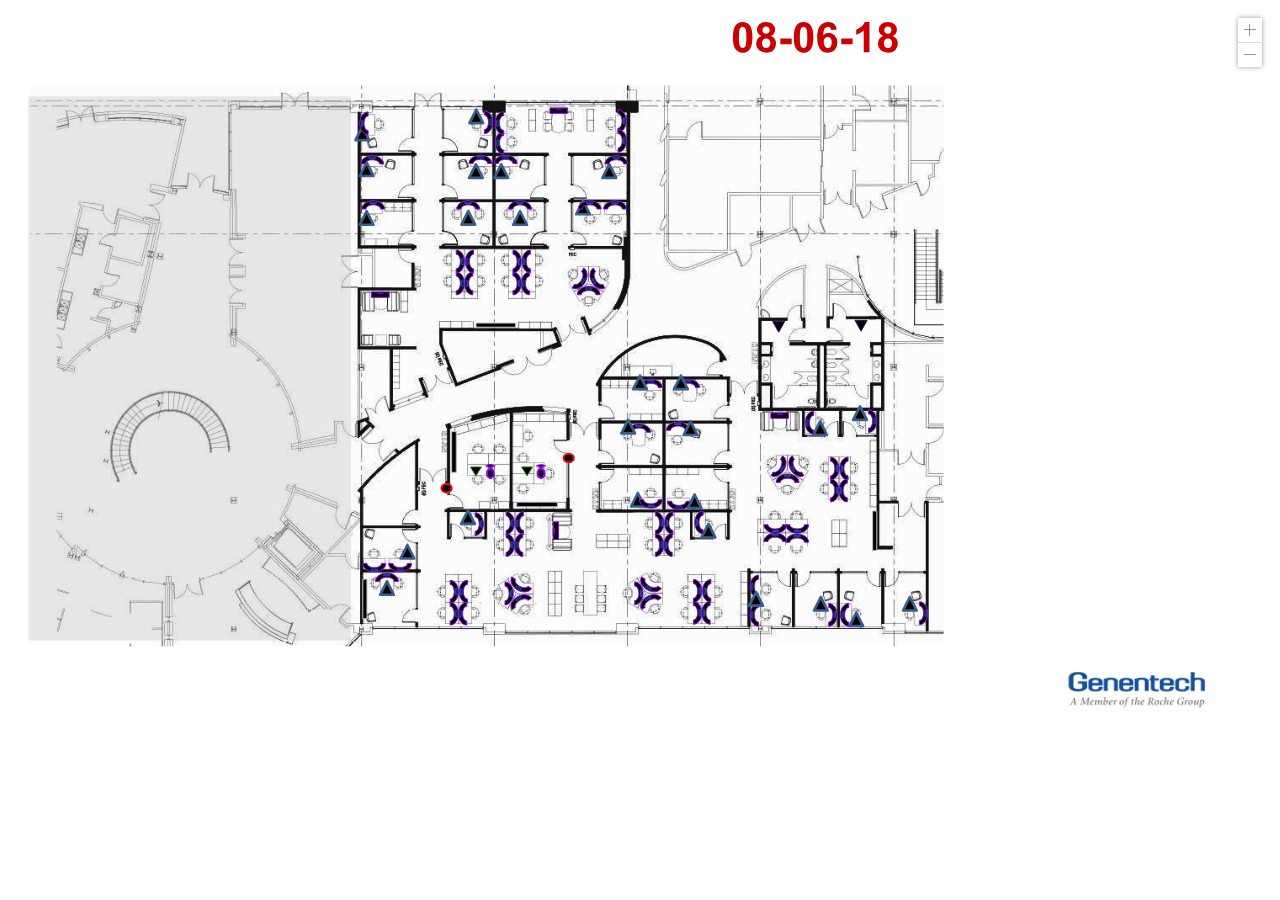
<file: mapsvg/maps/user-uploads/B56-1.html>
<!DOCTYPE html>
<html lang="en">
<head>
    <meta charset="UTF-8">
    <title></title>
    <link href="/mapsvg/css/mapsvg.css" rel="stylesheet">
<script src="/mapsvg/js/jquery.js"></script>
<script src="/mapsvg/js/jquery.mousewheel.min.js"></script>
<script src="/mapsvg/js/mapsvg.min.js"></script>
</head>
<body>

    
<div id="mapsvg"></div>

<script type="text/javascript">
jQuery(document).ready(function(){
jQuery("#mapsvg").mapSvg({width: 960,height: 540,regions: {'path1004': {id: "path1004",'id_no_spaces': "path1004",tooltip: "ZZWBH4ZJC00055V",popover: "ZZWBH4ZJC00055V",data: {}},'path1030': {id: "path1030",'id_no_spaces': "path1030",popover: "ZZWBH4ZJC00052H",data: {}},'path360': {id: "path360",'id_no_spaces': "path360",tooltip: "1223",popover: "0QYSHTOK400816Y",data: {}},'path368': {id: "path368",'id_no_spaces': "path368",tooltip: "1217",popover: "0QYSHTOK400812V",data: {}},'path376': {id: "path376",'id_no_spaces': "path376",tooltip: "1218",popover: "0QYSHTOK400823J",data: {}},'path384': {id: "path384",'id_no_spaces': "path384",tooltip: "1219",popover: "0QYSHTOK400814B",data: {}},'path392': {id: "path392",'id_no_spaces': "path392",tooltip: "1220-02",popover: "0QYSHTOK400824P",data: {}},'path400': {id: "path400",'id_no_spaces': "path400",tooltip: "1220-01",popover: "0QYSHTOK400367M",data: {}},'path412': {id: "path412",'id_no_spaces': "path412",tooltip: "1221-01",popover: "0QYSHTOK300525Y",data: {}},'path420': {id: "path420",'id_no_spaces': "path420",tooltip: "1221-02",popover: "0QYSHTOK300528A",data: {}},'path428': {id: "path428",'id_no_spaces': "path428",tooltip: "1221-04",popover: "0QYSHTOK300416T",data: {}},'path436': {id: "path436",'id_no_spaces': "path436",tooltip: "1221-03",popover: "0QYSHTOK300418D",data: {}},'path444': {id: "path444",'id_no_spaces': "path444",tooltip: "1221-10",popover: "0QYSHTOK300227J",data: {}},'path452': {id: "path452",'id_no_spaces': "path452",tooltip: "1221-08",popover: "0QYSHTOK300413L",data: {}},'path460': {id: "path460",'id_no_spaces': "path460",tooltip: "1221-09",popover: "0QYSHTOK300226B",data: {}},'path468': {id: "path468",'id_no_spaces': "path468",tooltip: "1221-11",popover: "0QYSHTOK300427R",data: {}},'path476': {id: "path476",'id_no_spaces': "path476",tooltip: "1221-05",popover: "0QYSHTOK300423V",data: {}},'path484': {id: "path484",'id_no_spaces': "path484",tooltip: "1221-07",popover: "0QYSHTOK300417H",data: {}},'path492': {id: "path492",'id_no_spaces': "path492",tooltip: "1221-06",popover: "0QYSHTOK300419B",data: {}},'path500': {id: "path500",'id_no_spaces': "path500",tooltip: "1222",popover: "0QYSHTOK400356L",data: {}},'path516': {id: "path516",'id_no_spaces': "path516",tooltip: "1214-02",popover: "0QYSHTOK300421E",data: {}},'path524': {id: "path524",'id_no_spaces': "path524",tooltip: "1214-01",popover: "0QYSHTOK300435Y",data: {}},'path532': {id: "path532",'id_no_spaces': "path532",tooltip: "1214-03",popover: "0QYSHTOK300420W",data: {}},'path540': {id: "path540",'id_no_spaces': "path540",tooltip: "1214-04",popover: "0QYSHTOK300431N",data: {}},'path548': {id: "path548",'id_no_spaces': "path548",tooltip: "1213",popover: "0QYSHTOK400366Y",data: {}},'path564': {id: "path564",'id_no_spaces': "path564",tooltip: "1207",popover: "0QYSHTOK400380A",data: {}},'path572': {id: "path572",'id_no_spaces': "path572",tooltip: "1212",popover: "0QYSHTOK300410V",data: {}},'path580': {id: "path580",'id_no_spaces': "path580",tooltip: "1208",popover: "0QYSHTOK400376N",data: {}},'path596': {id: "path596",'id_no_spaces': "path596",tooltip: "1211",popover: "0QYSHTOK400308M",data: {}},'path604': {id: "path604",'id_no_spaces': "path604",tooltip: "1209",popover: "0QYSHTOK300124A",data: {}},'path620': {id: "path620",'id_no_spaces': "path620",tooltip: "1214-10",popover: "0QYSHTOK300425A",data: {}},'path628': {id: "path628",'id_no_spaces': "path628",tooltip: "1214-08",popover: "0QYSHTOK400375V",data: {}},'path636': {id: "path636",'id_no_spaces': "path636",tooltip: "1214-09",popover: "0QYSHTOK300436V",data: {}},'path644': {id: "path644",'id_no_spaces': "path644",tooltip: "1214-11",popover: "0QYSHTOK300428P",data: {}},'path652': {id: "path652",'id_no_spaces': "path652",tooltip: "1214-06",popover: "0QYSHTOK300429T",data: {}},'path660': {id: "path660",'id_no_spaces': "path660",tooltip: "1214-07",popover: "0QYSHTOK300534N",data: {}},'path668': {id: "path668",'id_no_spaces': "path668",tooltip: "1214-05",popover: "0QYSHTOK300439L",data: {}},'path676': {id: "path676",'id_no_spaces': "path676",tooltip: "1204-09",popover: "0QYSHTOK300432Z",data: {}},'path684': {id: "path684",'id_no_spaces': "path684",tooltip: "1204-11",popover: "0QYSHTOK300426L",data: {}},'path692': {id: "path692",'id_no_spaces': "path692",tooltip: "1204-10",popover: "0QYSHTOK300422Y",data: {}},'path700': {id: "path700",'id_no_spaces': "path700",tooltip: "1204-02",popover: "0QYSHTOK300424F",data: {}},'path708': {id: "path708",'id_no_spaces': "path708",tooltip: "1204-01",popover: "0QYSHTOK300430M",data: {}},'path716': {id: "path716",'id_no_spaces': "path716",tooltip: "1204-03",popover: "0QYSHTOK300411F",data: {}},'path724': {id: "path724",'id_no_spaces': "path724",tooltip: "1204-04",popover: "0QYSHTOK300453J",data: {}},'path732': {id: "path732",'id_no_spaces': "path732",tooltip: "1204-07",popover: "0QYSHTOK300231F",data: {}},'path740': {id: "path740",'id_no_spaces': "path740",tooltip: "1204-05",popover: "0QYSHTOK300219Z",data: {}},'path748': {id: "path748",'id_no_spaces': "path748",tooltip: "1204-06",popover: "0QYSHTOK300434E",data: {}},'path756': {id: "path756",'id_no_spaces': "path756",tooltip: "1204-08",popover: "0QYSHTOK300415P",data: {}},'path780': {id: "path780",'id_no_spaces': "path780",tooltip: "1202-01",popover: "0QYSHTOK400368D",data: {}},'path788': {id: "path788",'id_no_spaces': "path788",tooltip: "1202-02",popover: "0QYSHTOK400811P",data: {}},'path876': {id: "path876",'id_no_spaces': "path876",tooltip: "0QYSHTOK400818D",popover: "0QYSHTOK400818D",data: {}},'path892': {id: "path892",'id_no_spaces': "path892",tooltip: "0QYSHTOK400813N",popover: "0QYSHTOK400813N",data: {}},'path900': {id: "path900",'id_no_spaces': "path900",tooltip: "0QYSHTOK400378R",popover: "0QYSHTOK400378R",data: {}},'path908': {id: "path908",'id_no_spaces': "path908",tooltip: "1281-11",popover: "0QYSHTOK400437A",data: {}},'path916': {id: "path916",'id_no_spaces': "path916",tooltip: "1281-10",popover: "0QYSHTOK400425W",data: {}},'path924': {id: "path924",'id_no_spaces': "path924",tooltip: "1281-09",popover: "0QYSHTOK300230V",data: {}},'path980': {id: "path980",'id_no_spaces': "path980",tooltip: "1281-07",popover: "0QYSHTOK300233L",data: {}},'path988': {id: "path988",'id_no_spaces': "path988",tooltip: "1281-08",popover: "0QYSHTOK300239B",data: {}},'path1038': {id: "path1038",'id_no_spaces': "path1038",tooltip: "ZZWBH4ZJC00104T",popover: "ZZWBH4ZJC00104T",data: {}},'path1046': {id: "path1046",'id_no_spaces': "path1046",tooltip: "ZZWBH4ZJC00081P",popover: "ZZWBH4ZJC00081P",data: {}},'path884': {id: "path884",'id_no_spaces': "path884",tooltip: "0QYSHTOK300433W",popover: "0QYSHTOK300433W",data: {}},'path796': {id: "path796",'id_no_spaces': "path796",tooltip: "1294",popover: "0QYSHTOK400832X",data: {}},'path804': {id: "path804",'id_no_spaces': "path804",tooltip: "1293",popover: "0QYSHTOK400827B",data: {}},'path812': {id: "path812",'id_no_spaces': "path812",tooltip: "1289",popover: "0QYSHTOK300221R",data: {}},'path820': {id: "path820",'id_no_spaces': "path820",tooltip: "1288",popover: "0QYSHTOK400822Z",data: {}},'path828': {id: "path828",'id_no_spaces': "path828",tooltip: "1283-01",popover: "0QYSHTOK400372Z",data: {}},'path836': {id: "path836",'id_no_spaces': "path836",tooltip: "1283-02",popover: "0QYSHTOK400372Z",data: {}},'path844': {id: "path844",'id_no_spaces': "path844",tooltip: "1284",popover: "0QYSHTOK300460R",data: {}},'path852': {id: "path852",'id_no_spaces': "path852",tooltip: "1290",popover: "0QYSHTOK400807E",data: {}},'path860': {id: "path860",'id_no_spaces': "path860",tooltip: "1287",popover: "0QYSHTOK400831W",data: {}},'path868': {id: "path868",'id_no_spaces': "path868",tooltip: "1291",popover: "0QYSHTOK400815R",data: {}},'path932': {id: "path932",'id_no_spaces': "path932",tooltip: "1281-02",popover: "0QYSHTOK300228X",data: {}},'path940': {id: "path940",'id_no_spaces': "path940",tooltip: "1281-01",popover: "0QYSHTOK300224H",data: {}},'path948': {id: "path948",'id_no_spaces': "path948",tooltip: "1281-03",popover: "0QYSHTOK300225D",data: {}},'path956': {id: "path956",'id_no_spaces': "path956",tooltip: "1281-04",popover: "0QYSHTOK300235P",data: {}},'path964': {id: "path964",'id_no_spaces': "path964",tooltip: "1281-06",popover: "0QYSHTOK300229K",data: {}},'path972': {id: "path972",'id_no_spaces': "path972",tooltip: "1281-05",popover: "0QYSHTOK300234R",data: {}},'path996': {id: "path996",'id_no_spaces': "path996",tooltip: "1292",popover: "0QYSHTOK400384F",data: {}},'path764': {id: "path764",'id_no_spaces': "path764",tooltip: "1204A",popover: "0QYSHTOK400821F",data: {}},'path772': {id: "path772",'id_no_spaces': "path772",tooltip: "1203",popover: "0QYSHTOK300216K",data: {}}},viewBox: [0,0,960,540],afterLoad: function(){
                var data = this.getOptions(false,true);
                data.afterLoad = after;
                _this.loadDashboard(data,this.getData().$map.attr('id'));
            },zoom: {on: true,limit: [0,10],delta: 2,buttons: {on: true,location: "right"},mousewheel: true},scroll: {on: true,limit: false,background: false,spacebar: false},gauge: {on: false,labels: {low: "low",high: "high"},colors: {lowRGB: {r: 85,g: 0,b: 0,a: 1},highRGB: {r: 238,g: 0,b: 0,a: 1},low: "#550000",high: "#ee0000",diffRGB: {r: 153,g: 0,b: 0,a: 0}},min: 0,max: false},source: "/mapsvg/maps/user-uploads/B56-1 Technology Coordination Package.svg",title: "B56-1 Technology Coordination Package",responsive: true});
});
</script>
    
<ul id="mapsvg-menu-regions"></ul>
    
</body>
</html>
</file>
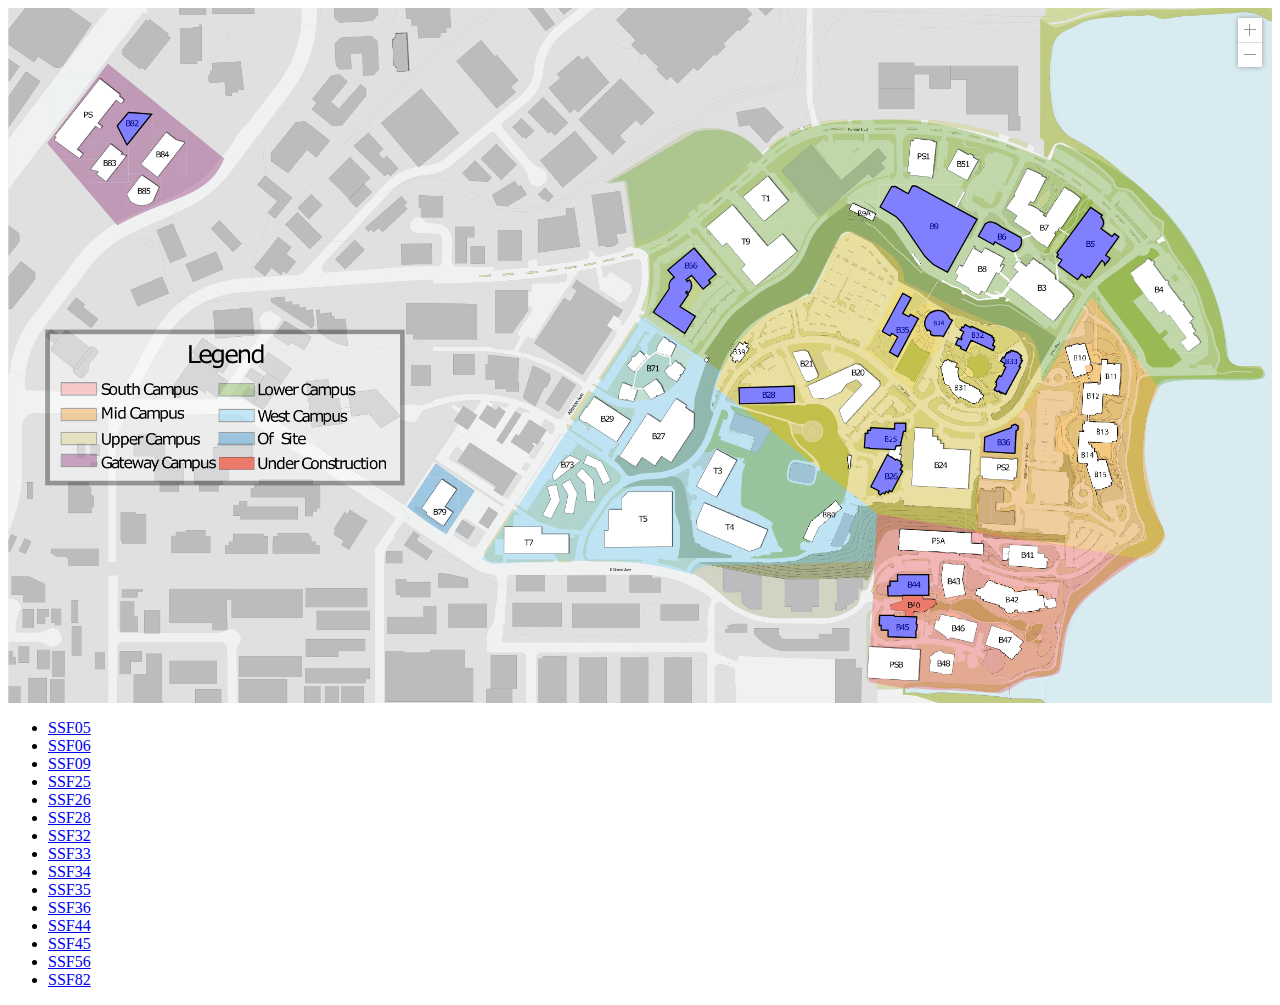
<file: mapsvg/maps/user-uploads/CampusMap.html>
<!DOCTYPE html>
<html lang="en">
<head>
    <meta charset="UTF-8">
    <title></title>
    <link href="/mapsvg/css/mapsvg.css" rel="stylesheet">
    <link href="/mapsvg/css/nanoscroller.css" rel="stylesheet">
    <script src="/mapsvg/js/jquery.js"></script>
    <script src="/mapsvg/js/jquery.mousewheel.min.js"></script>
    <script src="/mapsvg/js/jquery.nanoscroller.min.js"></script>
    <script src="/mapsvg/js/mapsvg.min.js"></script>
</head>
<body>

    
<div id="mapsvg"></div>

<script type="text/javascript">
jQuery(document).ready(function(){
jQuery("#mapsvg").mapSvg({width: 2303,height: 1267,regions: {'SSF05': {id: "SSF05",'id_no_spaces': "SSF05",popover: "SSF05 </br>\n </br>\nNWE Floors: </br>\nSSF05-01",data: {}},'SSF06': {id: "SSF06",'id_no_spaces': "SSF06",popover: "SSF06 </br>\n </br>\nNWE Floors: </br>\nSSF06-02",data: {}},'SSF09': {id: "SSF09",'id_no_spaces': "SSF09",popover: "SSF09 </br>\n </br>\nNWE Floors: </br>\nSSF09-01 </br>\nSSF09-02",data: {}},'SSF25': {id: "SSF25",'id_no_spaces': "SSF25",popover: "SSF25 </br>\n </br>\nNWE Floors: </br>\nSSF25-01 (Drop-In)",data: {}},'SSF26': {id: "SSF26",'id_no_spaces': "SSF26",popover: "SSF26 </br>\n </br>\nNWE Floors: </br>\nSSF26-02",data: {}},'SSF28': {id: "SSF28",'id_no_spaces': "SSF28",popover: "SSF28 </br>\n </br>\nNWE Floors: </br>\nSSF28-02",data: {}},'SSF32': {id: "SSF32",'id_no_spaces': "SSF32",popover: "SSF32 </br>\n </br>\nNWE Floors: </br>\nSSF32-01 </br>\nSSF32-02 </br>\nSSF32-03 </br>\nSSF32-05",data: {}},'SSF33': {id: "SSF33",'id_no_spaces': "SSF33",popover: "SSF33 </br>\n </br>\nNWE Floors: </br>\nSSF33-04",data: {}},'SSF34': {id: "SSF34",'id_no_spaces': "SSF34",popover: "SSF34 </br>\n </br>\nNWE Floors: </br>\nSSF34-01",data: {}},'SSF35': {id: "SSF35",'id_no_spaces': "SSF35",popover: "SSF35 </br>\n</br>\nNWE Floors: </br>\nSSF35-02 </br>\nSSF35-03 </br>\nSSF35-04 </br>\nSSF35-05 </br>\nSSF35-06 </br>\nSSF35-07",data: {}},'SSF36': {id: "SSF36",'id_no_spaces': "SSF36",popover: "SSF36 </br>\n </br>\nNWE Floors: </br>\nSSF36-01",data: {}},'SSF44': {id: "SSF44",'id_no_spaces': "SSF44",popover: "SSF44 </br>\n </br>\nNWE Floors: </br>\nSSF44-01 </br>\nSSF44-03",data: {}},'SSF45': {id: "SSF45",'id_no_spaces': "SSF45",popover: "SSF45 </br>\n </br>\nNWE Floors: </br>\nSSF45-01 </br>\nSSF45-03 </br>\nSSF45-04",data: {}},'SSF56': {id: "SSF56",'id_no_spaces': "SSF56",popover: "SSF56 </br>\n </br>\nNWE Floors: </br>\nSSF56-01",data: {}},'SSF82': {id: "SSF82",'id_no_spaces': "SSF82",popover: "SSF82 </br>\n </br>\nNWE Floors: </br>\nSSF82-11 </br>\nSSF82-12 </br>\nSSF82-13",data: {}}},viewBox: [0,0,2303,1267],zoom: {on: true,limit: [0,10],delta: 2,buttons: {on: true,location: "right"},mousewheel: true},scroll: {on: true,limit: false,background: false,spacebar: false},tooltips: {mode: "id",on: false,priority: "local",position: "bottom-right"},popovers: {mode: "off",on: false,priority: "local",position: "top",centerOn: true,width: 300,maxWidth: 50,maxHeight: 50,resetViewboxOnClose: true,mobileFullscreen: "0"},gauge: {on: false,labels: {low: "low",high: "high"},colors: {lowRGB: {r: 85,g: 0,b: 0,a: 1},highRGB: {r: 238,g: 0,b: 0,a: 1},low: "#550000",high: "#ee0000",diffRGB: {r: 153,g: 0,b: 0,a: 0}},min: 0,max: false},menu: {on: true,containerId: "mapsvg-menu-regions",template: function(region){
return '<li><a href="#' + region.id + '">' + (region.title||region.id) + '</a></li>'
}},source: "/mapsvg/maps/user-uploads/CampusMapping.svg",title: "CampusMapping",responsive: "1"});
});
</script>
    
<ul id="mapsvg-menu-regions"></ul>
    
</body>
</html>
</file>
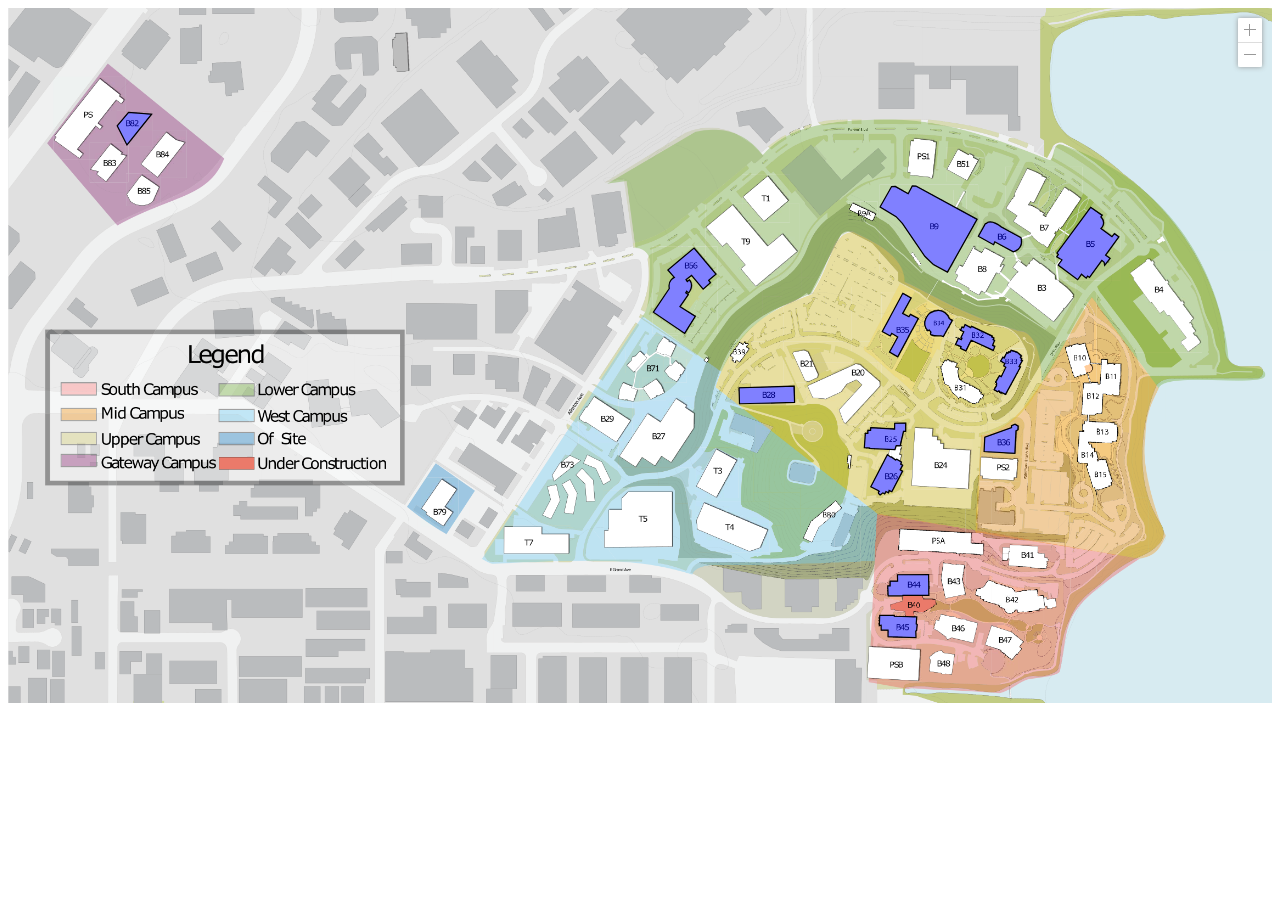
<file: mapsvg/maps/user-uploads/CampusMap2.html>
<!DOCTYPE html>
<html lang="en">
<head>
    <meta charset="UTF-8">
    <title></title>
    <link href="/mapsvg/css/mapsvg.css" rel="stylesheet">
    <link href="/mapsvg/css/nanoscroller.css" rel="stylesheet">
    <script src="/mapsvg/js/jquery.js"></script>
    <script src="/mapsvg/js/jquery.mousewheel.min.js"></script>
    <script src="/mapsvg/js/jquery.nanoscroller.min.js"></script>
    <script src="/mapsvg/js/mapsvg.min.js"></script>
</head>
<body>

    
<div id="mapsvg" style="width: 80%; float: left;"></div>
<div id="mapsvg-menu" style="width: 20%; float: right;"></div>

<script type="text/javascript">
jQuery(document).ready(function(){
jQuery("#mapsvg").mapSvg({width: 2303,height: 1267,regions: {'SSF05': {id: "SSF05",'id_no_spaces': "SSF05",popover: "SSF05 </br>\n </br>\nNWE Floors: </br>\nSSF05-01",data: {}},'SSF06': {id: "SSF06",'id_no_spaces': "SSF06",popover: "SSF06 </br>\n </br>\nNWE Floors: </br>\nSSF06-02",data: {}},'SSF09': {id: "SSF09",'id_no_spaces': "SSF09",popover: "SSF09 </br>\n </br>\nNWE Floors: </br>\nSSF09-01 </br>\nSSF09-02",data: {}},'SSF25': {id: "SSF25",'id_no_spaces': "SSF25",popover: "SSF25 </br>\n </br>\nNWE Floors: </br>\nSSF25-01 (Drop-In)",data: {}},'SSF26': {id: "SSF26",'id_no_spaces': "SSF26",popover: "SSF26 </br>\n </br>\nNWE Floors: </br>\nSSF26-02",data: {}},'SSF28': {id: "SSF28",'id_no_spaces': "SSF28",popover: "SSF28 </br>\n </br>\nNWE Floors: </br>\nSSF28-02",data: {}},'SSF32': {id: "SSF32",'id_no_spaces': "SSF32",popover: "SSF32 </br>\n </br>\nNWE Floors: </br>\nSSF32-01 </br>\nSSF32-02 </br>\nSSF32-03 </br>\nSSF32-05",data: {}},'SSF33': {id: "SSF33",'id_no_spaces': "SSF33",popover: "SSF33 </br>\n </br>\nNWE Floors: </br>\nSSF33-04",data: {}},'SSF34': {id: "SSF34",'id_no_spaces': "SSF34",popover: "SSF34 </br>\n </br>\nNWE Floors: </br>\nSSF34-01",data: {}},'SSF35': {id: "SSF35",'id_no_spaces': "SSF35",popover: "SSF35 </br>\n</br>\nNWE Floors: </br>\nSSF35-02 </br>\nSSF35-03 </br>\nSSF35-04 </br>\nSSF35-05 </br>\nSSF35-06 </br>\nSSF35-07",data: {}},'SSF36': {id: "SSF36",'id_no_spaces': "SSF36",popover: "SSF36 </br>\n </br>\nNWE Floors: </br>\nSSF36-01",data: {}},'SSF44': {id: "SSF44",'id_no_spaces': "SSF44",popover: "SSF44 </br>\n </br>\nNWE Floors: </br>\nSSF44-01 </br>\nSSF44-03",data: {}},'SSF45': {id: "SSF45",'id_no_spaces': "SSF45",popover: "SSF45 </br>\n </br>\nNWE Floors: </br>\nSSF45-01 </br>\nSSF45-03 </br>\nSSF45-04",data: {}},'SSF56': {id: "SSF56",'id_no_spaces': "SSF56",popover: "SSF56 </br>\n </br>\nNWE Floors: </br>\nSSF56-01",data: {}},'SSF82': {id: "SSF82",'id_no_spaces': "SSF82",popover: "SSF82 </br>\n </br>\nNWE Floors: </br>\nSSF82-11 </br>\nSSF82-12 </br>\nSSF82-13",data: {}}},viewBox: [0,0,2303,1267],zoom: {on: true,limit: [0,10],delta: 2,buttons: {on: true,location: "right"},mousewheel: true},scroll: {on: true,limit: false,background: false,spacebar: false},tooltips: {mode: "id",on: false,priority: "local",position: "bottom-right"},popovers: {mode: "off",on: false,priority: "local",position: "top",centerOn: true,width: 300,maxWidth: 50,maxHeight: 50,resetViewboxOnClose: true,mobileFullscreen: "0"},gauge: {on: false,labels: {low: "low",high: "high"},colors: {lowRGB: {r: 85,g: 0,b: 0,a: 1},highRGB: {r: 238,g: 0,b: 0,a: 1},low: "#550000",high: "#ee0000",diffRGB: {r: 153,g: 0,b: 0,a: 0}},min: 0,max: false},menu: {on: true,containerId: "mapsvg-menu-regions",template: function(region){
return '<li><a href="#' + region.id + '">' + (region.title||region.id) + '</a></li>'
}},source: "/mapsvg/maps/user-uploads/CampusMapping.svg",title: "CampusMapping",responsive: "1"});
});
</script>
    
</body>
</html>
</file>
<file: mapsvg/css/mapsvg.css>
.mapsvg {
    /* set map height to 100px for a preloader message - */
    /* real height will be set later by MapSVG */
    height: 100px;
    position : relative;
    overflow: hidden;
}
.mapsvg-wrap *, .mapsvg * {
    outline: none !important;
    touch-action: manipulation;
    -webkit-backface-visibility:  hidden;
    -webkit-tap-highlight-color:  transparent;
}
.mapsvg-popover,
.mapsvg-details-container {
    outline: none !important;
    touch-action: manipulation;
    -webkit-backface-visibility:  hidden;
    -webkit-tap-highlight-color:  transparent;
}
.mapsvg.mapsvg-responsive {
    width: 100%;
    height: auto;
}
.mapsvg.mapsvg-cursor-pointer .mapsvg-region {
    cursor: pointer;
}
.mapsvg.mapsvg-disabled-regions .mapsvg-region {
    -webkit-touch-callout: none;
    -webkit-user-select: none;
    pointer-events: none;
    cursor: default;
}
.mapsvg-disabled {
    -webkit-touch-callout: none;
    -webkit-user-select: none;
    pointer-events: none;
    cursor: default;
}
.mapsvg text, .mapsvg tspan {
    pointer-events: none;
}
.mapsvg svg {
    -webkit-user-select: none;
    -moz-user-select: none;
    -ms-user-select: none;
    user-select: none;
    /*overflow: visible !important;*/
    max-width: none !important;
    max-height: none !important;
    width: 100%;
    height: auto;
    /*height: 100vh;*/
    position: relative;
    -webkit-transition: transform .40s;
    -moz-transition: transform .40s;
    -ms-transition: transform .40s;
    -o-transition: transform .40s;
    transition: transform .40s;
    transform-origin: 0% 0%;
    -webkit-transform-origin: 0% 0%;
}

/* SMOOTH TRANSITIONS */
.mapsvg.no-transitions *
{
    -webkit-transition: none !important;
    -moz-transition: none !important;
    -ms-transition: none !important;
    -o-transition: none !important;
    transition: none !important;
    transform-origin: 0% 0%;
    -webkit-transform-origin: 0% 0%;
}
.mapsvg-popover {
    -webkit-transition: transform .40s;
    -moz-transition: transform .40s;
    -ms-transition: transform .40s;
    -o-transition: transform .40s;
    transition: transform .40s;
}
.mapsvg-marker {
    -webkit-transition: transform .40s;
    -moz-transition: transform .40s;
    -ms-transition: transform .40s;
    -o-transition: transform .40s;
    transition: transform .40s;
}
.mapsvg-scrollpane {
    -webkit-transition: transform .40s;
    -moz-transition: transform .40s;
    -ms-transition: transform .40s;
    -o-transition: transform .40s;
    transition: transform .40s;
    position: absolute;
    top: 0;
    bottom: 0;
    left: 0;
    right: 0;
}
.mapsvg-with-google-map.mapsvg-google-map-loading svg,
.mapsvg-with-google-map.mapsvg-google-map-loading .mapsvg-scrollpane
{
    opacity: 0;
}
.mapsvg-google-map-loading.mapsvg-fade-in svg,
.mapsvg-google-map-loading.mapsvg-fade-in .mapsvg-scrollpane
{
    opacity: 1;
    -webkit-transition: opacity .30s ease-out !important;
    -moz-transition: opacity .30s ease-out !important;
    -ms-transition: opacity .30s ease-out !important;
    -o-transition: opacity .30s ease-out !important;
    transition: opacity .30s ease-out !important;
}
.mapsvg-with-google-map .mapsvg-scrollpane,
.mapsvg-with-google-map svg,
.mapsvg-with-google-map .mapsvg-popover,
.mapsvg-with-google-map .mapsvg-marker
{
    -webkit-transition: transform .10s ease-out;
    -moz-transition: transform .10s ease-out;
    -ms-transition: transform .10s ease-out;
    -o-transition: transform .10s ease-out;
    transition: transform .10s ease-out;
}
.mapsvg-with-google-map.scrolling * {
    -webkit-transition-property: none!important;
    transition-property: none!important;
    /*!* These doesn't affect anything, but, just in case. *!*/
    -webkit-animation: none!important;
    animation: none!important;
    -webkit-transition: none;
    -moz-transition: none;
    -ms-transition: none;
    -o-transition: none;
    transition: none;
}
.mapsvg.scrolling .mapsvg-scrollpane {
    -webkit-transition: none;
    -moz-transition: none;
    -ms-transition: none;
    -o-transition: none;
    transition: none;
}

.mapsvg.mapsvg-scrollable {
    cursor: move; /* fallback if grab cursor is unsupported */
    cursor: grab;
    cursor: -moz-grab;
    cursor: -webkit-grab;
}

/* (Optional) Apply a "closed-hand" cursor during drag operation. */
.mapsvg.scrolling {
    cursor: grabbing;
    cursor: -moz-grabbing;
    cursor: -webkit-grabbing;
}




/* PRELOADER */
.mapsvg-loading {
    position: absolute;
    top:  50%;
    left: 50%;
    font-size: 12px !important;
    z-index: 1;
    padding: 7px 10px;
    border-radius: 5px;
    -webkit-border-radius: 5px;
    -moz-border-radius: 5px;
    -ms-border-radius: 5px;
    -o-border-radius: 5px;
    border: 1px solid #ccc;
    background: #f5f5f2;
    color: #999;
}

/* ZOOM BUTTONS */
.mapsvg-buttons {
    position: absolute;
    margin: 10px;
    top: 0;
    -webkit-user-select: none;
    -moz-user-select: none;
    -ms-user-select: none;
    user-select: none;
    box-shadow: 0 0 5px #999;
}
.mapsvg-buttons.right {
    right: 0;
}
.mapsvg-buttons.left {
    left: 0;
}
.mapsvg-btn-zoom,
.mapsvg-btn
{
    width: 24px;
    height: 24px;
    border-radius: 2px;
    display: block;
    cursor: pointer;
    position: relative;
    background-color: #fff;
    padding: 0;
}
.mapsvg-btn-zoom:hover,
.mapsvg-btn:hover
{
    background-color: #f2f2f2;
}
.mapsvg-btn-zoom.in {
    border-bottom-right-radius: 0;
    border-bottom-left-radius: 0;
    border-bottom: 1px solid #ddd;
}
.mapsvg-btn-zoom.out {
    border-top-right-radius: 0;
    border-top-left-radius: 0;
}
.mapsvg-btn-back:before {
    content: '&lsaquo;';
    display: block;
    position: absolute;
    color: #999;
    height: 24px;
    width: 24px;
    line-height: 24px;
    font-size: 14px;
    pointer-events: none;
}
.mapsvg-btn-zoom.in:before, .mapsvg-btn-zoom.out:before {
    content: '';
    display: block;
    position: absolute;
    top: 11px;
    left: 6px;
    background-color: #999;
    height: 1px;
    width: 12px;
    pointer-events: none;
}
.mapsvg-btn-zoom.in:after {
    content: '';
    display: block;
    position: absolute;
    top: 6px;
    left: 11px;
    background-color:  #999;
    height: 12px;
    width: 1px;
    pointer-events: none;
}


/* TOOLTIPS */
.mapsvg-tooltip {
    font-weight: normal;
    font-size: 12px;
    font-family: Helvetica, Arial;
    color: #000000;
    position: absolute;
    border-radius: 4px;
    -moz-border-radius: 4px;
    -webkit-border-radius: 4px;
    z-index: 999999;
    background-color: white;
    border: 1px solid #eee;
    padding: 4px 7px;
    max-width: 600px;
    opacity: 0;
    -webkit-transition: opacity .16s ease-out;
    -moz-transition: opacity .16s ease-out;
    -ms-transition: opacity .16s ease-out;
    -o-transition: opacity .16s ease-out;
    transition: opacity .16s ease-out;
    pointer-events: none;
    text-align: left;
}
.mapsvg-tooltip.mapsvg-tooltip-visible {
    opacity: 1;
}
.mapsvg-tooltip.mapsvg-tt-top { transform: translate(-50%, -100%) translateY(-10px); }
.mapsvg-tooltip.mapsvg-tt-left { transform: translate(-100%, -50%) translateX(-10px); }
.mapsvg-tooltip.mapsvg-tt-bottom { transform: translate(-50%, 25px); }
.mapsvg-tooltip.mapsvg-tt-right { transform: translate(15px, -50%); }
.mapsvg-tooltip.mapsvg-tt-top-left { transform: translate(-100%, -100%) translate(10px,-10px); }
.mapsvg-tooltip.mapsvg-tt-top-right { transform: translateY(-100%) translateY(-10px);  }
.mapsvg-tooltip.mapsvg-tt-bottom-left { transform: translate(-100%, 25px) translateX(10px); }
.mapsvg-tooltip.mapsvg-tt-bottom-right { transform: translateY(25px); }

/* POPOVERS */
.mapsvg-popover-close {
    position: absolute;
    top: 3px;
    right: 3px;
    cursor: pointer;
    z-index: 1200;
}
.mapsvg-details-close {

}

.mapsvg-popover .nano > .nano-content {
    overflow-x    : auto !important;
}

.mapsvg-popover img {
    max-width: 100%;
}
.mapsvg-popover-close {
    position: absolute;
    display: inline-block;
    width: 50px;
    height: 50px;
    overflow: hidden;
    transform-origin: 100% 0;
    -webkit-transform-origin: 100% 0;
    transform: scale(0.25);
    -webkit-transform: scale(0.25);
}
.mapsvg-auto-height {
    position: relative;
}

.mapsvg-popover-close:hover::before, .mapsvg-popover-close:hover::after {
    background: #666;
}
.mapsvg-popover-close::before, .mapsvg-popover-close::after {
    content: '';
    position: absolute;
    height: 2px;
    width: 100%;
    top: 50%;
    left: 0;
    margin-top: -1px;
    background: #000;
}
@-moz-document url-prefix() {
    .mapsvg-popover-close::before, .mapsvg-popover-close::after {
        height: 3px;
    }
}
.mapsvg-popover-close::before {
    -webkit-transform: rotate(45deg);
    -moz-transform: rotate(45deg);
    -ms-transform: rotate(45deg);
    -o-transform: rotate(45deg);
    transform: rotate(45deg);
}
.mapsvg-popover-close::after {
    -webkit-transform: rotate(-45deg);
    -moz-transform: rotate(-45deg);
    -ms-transform: rotate(-45deg);
    -o-transform: rotate(-45deg);
    transform: rotate(-45deg);
}
.mapsvg-popover-close.big {
    -webkit-transform: scale(3);
    -moz-transform: scale(3);
    -ms-transform: scale(3);
    -o-transform: scale(3);
    transform: scale(3);
}
.mapsvg-popover-close.hairline::before, .mapsvg-popover-close.hairline::after {
    height: 2px;
}
.mapsvg-popover-close.thick::before, .mapsvg-popover-close.thick::after {
    height: 4px;
    margin-top: -2px;
}
.mapsvg-popover-close.black::before, .mapsvg-popover-close.black::after {
    height: 8px;
    margin-top: -4px;
}
.mapsvg-popover-close.heavy::before, .mapsvg-popover-close.heavy::after {
    height: 12px;
    margin-top: -6px;
}
.mapsvg-popover-close.pointy::Before, .mapsvg-popover-close.pointy::after {
    width: 200%;
    left: -50%;
}
.mapsvg-popover-close.rounded::before, .mapsvg-popover-close.rounded::after {
    border-radius: 5px;
}
.mapsvg-popover-close.blades::before, .mapsvg-popover-close.blades::after {
    border-radius: 5px 0;
}
.mapsvg-popover-close.warp::before, .mapsvg-popover-close.warp::after {
    border-radius: 120% 0;
}
.mapsvg-popover-close.fat::before, .mapsvg-popover-close.fat::after {
    border-radius: 100%;
}
.mapsvg-popover .mapsvg-popover-content {
    overflow-y: auto;
}
.mapsvg-popover {
    background-color: rgba(255,255,255, 1);
    border: 1px solid rgba(255,255,255, 1);
    border-radius: 5px;
    box-shadow: 0 4px 15px 1px rgba(0, 0, 0, 0.5);
    color: #000;
    display: none;
    font-size: 12px;
    font-family: 'Helvetica',sans-serif;
    /*padding: 15px 10px 7px 10px;*/
    position: absolute;
    width: 250px;
    min-width: 100px;
    max-width: 100%;
    max-height: 300px;
    min-height: 55px;
    bottom: 100%;
    margin-bottom: 6px;
    transform: translate(-50%);
    -webkit-transform: translateX(-50%);
    -moz-transform: translateX(-50%);
    -ms-transform: translateX(-50%);
    -o-transform: translateX(-50%);
    z-index: 2;
}
.mapsvg-auto-height {
    position: relative;
}
.mapsvg-popover .mapsvg-controller-view {
    position: absolute;
    top: 0;
    left: 0;
    right: 0;
    bottom: 0;
}
.mapsvg-popover .mapsvg-controller-view-toolbar + .mapsvg-controller-view-wrap .mapsvg-controller-view-content {
    padding-top: 0;
}
.mapsvg-popover .mapsvg-controller-view-toolbar {
    height: 20px;
}

.mapsvg-popover .mapsvg-popover-content {
    overflow-y: auto;
}
.mapsvg-popover:before {
    border-top: 7px solid rgba(255,255,255, 1);
    border-top-color: inherit;
    border-right: 7px solid transparent;
    border-left: 7px solid transparent;
    bottom: -7px;
    content: '';
    display: block;
    left: 50%;
    margin-left: -7px;
    position: absolute;
}
.mapsvg-popover.mapsvg-popover-visible {
    display: block;
}
.mapsvg-popover.mapsvg-popover-animate {
    -webkit-animation: fade-in .2s linear 1 ; /* , move-up .2s ease-out */
    -moz-animation: fade-in .2s linear 1; /* , move-up .2s ease-out */
    -ms-animation: fade-in .2s linear 1; /* , move-up .2s ease-out */
}

/* CHOROPLETH MAPS */
.mapsvg-gauge {
    background-color: #ffffff;
    border-radius: 3px;
    position: absolute;
    bottom: 10px;
    right: 10px;
    max-width: 50%;
    min-width: 10%;
    font-size: 11px !important;
    line-height: 15px !important;
    color: #666666;
    padding: 0px 0px;
    font-family: "Helvetica Neue", Helvetica, Arial, sans-serif;
    font-weight: normal;
    -webkit-box-shadow: 0px 0px 8px 0px rgba(0,0,0,0.5);
    -moz-box-shadow: 0px 0px 8px 0px rgba(0,0,0,0.5);
    box-shadow: 0px 0px 8px 0px rgba(0,0,0,0.5);
}
.mapsvg-gauge table {
    width: auto;
    margin: 0;
    border: 0;
    padding: 0;
}
.mapsvg-gauge .mapsvg-gauge-gradient {
    min-width: 100px;
}
.mapsvg-gauge table tr {
    border :0 !important;
}
.mapsvg-gauge table td {
    padding: 2px 7px;
    border: 0 !important;
}

/* DIRECTORY */
.mapsvg-wrap {
    position: relative;
    box-sizing: border-box;
}
.mapsvg-wrap .mapsvg-directory {
    display: flex;
    flex-flow: column;
    max-height: 100%;
    position: absolute;
    height: 100%;
    left: 0;
    top: 0;
    overflow: hidden;
    background-color: #f5f5f5;
}
.mapsvg-wrap .mapsvg-directory.mapsvg-directory-right {
    left: auto;
    right: 0;
}
.mapsvg-controller-view {
    position: relative;
    height: 100%;
    pointer-events: auto;
    /*border-right: 1px solid #eee;*/
}

.mapsvg-controller-view-wrap.nano {
    position: absolute;
    top: 0;
    left: 0;
    bottom: 0;
    right: 0;
}
.mapsvg-controller-view-content {
    padding: 15px;
    box-sizing: border-box;
}
.mapsvg-mobile-buttons {
    height: 50px;
    background-color: #eee;
    position: relative;
    display: none;
}
.mapsvg-button-menu {
    display: none;
    position: absolute;
    right: 0;
    top: 0;
    left: 50%;
    bottom: 0;
    line-height: 50px;
    cursor: pointer;
    color: #222;
    text-align: center;
    border: 1px solid #ddd;
}
.mapsvg-button-map {
    display: none;
    position: absolute;
    left: 0;
    top: 0;
    right: 50%;
    bottom: 0;
    line-height: 50px;
    cursor: pointer;
    color: #444;
    text-align: center;
    box-sizing: border-box;
    border: 1px solid #ddd;
    border-right: 0;
}
.mapsvg-button-menu:hover, .mapsvg-button-map:hover {
    background-color: #e2e2e2;
}
.mapsvg-button-menu.active, .mapsvg-button-map.active {
    background-color: #ccc;
    border-color: #ccc;
    color: #fff;
}

.mapsvg-directory-search-wrap-margin {
    position: relative;
    height: 34px;
}
.mapsvg-directory-search {
    height: 34px;
    border: 1px solid #eee;
    border-radius: 20px;
    padding: 3px 15px 3px 15px;
    font-weight: normal;
    width: 100%;
}
.mapsvg-directory-search {
    position: absolute;
    top: 0;
    right: 0;
    left:0 ;
    bottom: 0;
    display:block;
    box-sizing:border-box;
}
.mapsvg-filter-btn-ok {
    display: none;
}

.mapsvg-directory-list-wrap:after,
.mapsvg-details-container:after
{
    content: " ";
    height: 100%;
    position: absolute;
    right: -15px;
    width: 15px;
    top: 0;
}

.mapsvg-directory-search:active,
.mapsvg-directory-search:focus {
    border: 1px solid #eee !important;
}
.mapsvg-directory-search:focus,
.mapsvg-directory-search:active
{
    outline: 0 !important;
    -webkit-appearance:none !important;
    border: 0;
    -webkit-box-shadow: none;
    -moz-box-shadow: none;
    box-shadow: none;
}
.mapsvg-directory-list-wrap {
    border-right: 1px solid #e5e5e5;
    max-height: 100%;
    flex: 1 0;
    z-index: 1;
    background: #fafafa;
    position: relative;
    height: 48px;
}
.mapsvg-directory-list {
    overflow-y: scroll;
    position: absolute !important;
    bottom: 0;
    left: 0;
    right: 0;
    top: 0;
}

.mapsvg-directory-item {
    display: block;
    cursor: pointer;
    padding: 10px;
}
.mapsvg-directory-item:hover {
    background: rgba(0,0,0,.05);
}
.mapsvg-directory-item.hover {
    background: rgba(0,0,0,.05);
}
.mapsvg-directory-item.selected {
    background: rgba(0,0,0,.1) !important;
}
.mapsvg-directory-item:after {
    visibility: hidden;
    display: block;
    font-size: 0;
    content: " ";
    clear: both;
    height: 0;
}

.mapsvg-wrap .mapsvg {
    flex: 1 0;
    min-width: 0; /* firefox flex fix */
}

.mapsvg-directory {
    min-width: 0; /* firefox flex fix */
    position: relative;
    z-index: 2;
    -webkit-font-smoothing: antialiased;
}
.mapsvg-directory.closed {
}
.mapsvg-directory.closed .mapsvg-directory-list-wrap {
}
.mapsvg-directory.mapsvg-directory-overlapping .mapsvg-details-container {
    box-shadow: none;
}
.mapsvg-directory ul {
    margin: 0;
}
.mapsvg-directory li {
    list-style: none;
}
.mapsvg-directory-filter-wrap {
    padding-top: 7px;
}
.mapsvg-directory-filter-wrap:first-child {
    padding-top: 0;
}
.mapsvg-directory-filter-wrap:empty {
    display: none;
}
.mapsvg-filter-tag {
    background: #ddd;
    color: #666;
    display: inline-block;
    padding: 0 8px;
    line-height: 27px;
    border-radius: 5px;
    font-size: 13px;
    -webkit-user-select: none;
    -moz-user-select: none;
    -ms-user-select: none;
    user-select: none;
}
.mapsvg-filter-delete {
    display: inline-block;
    color: #444;
    font-size: 16px;
    padding-left: 3px;
}
.mapsvg-filter-delete:hover {
    color: #999;
    cursor: pointer;
}
.mapsvg-directory-search-wrap {
    box-sizing: border-box;
    position: relative;
}


/* DETAILS VIEW */
.mapsvg-details-container {
    position: absolute;
    top: 0;
    left: 0;
    bottom: 0;
    right: 0;
    overflow: hidden;
    max-height: 100%;
}
.mapsvg-details-container > div {
    background-color: #fafafa;
}
.mapsvg-details-container .mapsvg-controller-view-content {
    padding-top: 0;
}
.mapsvg-details-container.near {
    z-index: 3;
    pointer-events: none;
}
.mapsvg-details-container.top {
    z-index: 3;
    pointer-events: none;
}
.mapsvg-details-container {
}
.mapsvg-details-container:empty {
    display: none;
}

.over .mapsvg-details-container {
    opacity: 0;
}

/*.mapsvg-details-view-toolbar {*/
    /*position: relative;*/
    /*height: 25px;*/
/*}*/
.mapsvg-details-container.mapsvg-over {
    left: 0;
    width: 100%;
    z-index: 2;
}
.mapsvg-details-container.mapsvg-over:after {
    box-shadow: none !important;
}
.mapsvg-details-container.mapsvg-near {
    width: 100%;
    z-index: -1;
}
/*.mapsvg-details-container.nano {*/
    /*position: absolute;*/
    /*top: 35px;*/
    /*bottom: 0px;*/
    /*left: 10px;*/
    /*right: 0px;*/
/*}*/
/*.mapsvg-details-container.nano .nano-content {*/
    /*right: 15px;*/
/*}*/
.mapsvg-controller-view-toolbar {
    padding: 7px;
    box-sizing: border-box;
}
.mapsvg-controller-view-toolbar:empty {
    display: none;
}
.mapsvg-controller-view-toolbar:after {
    visibility: hidden;
    display: block;
    font-size: 0;
    content: " ";
    clear: both;
    height: 0;
}
.mapsvg-details-container .mapsvg-controller-view-toolbar {
    height: 28px;
    padding: 0;
}
.mapsvg-details-close {
    transform: scale(0.4);
    /*cursor: pointer;*/
    /*background: url('../img/close.png');*/
    /*background-size: cover;*/
    /*width: 25px;*/
    /*height: 25px;*/
    /*display: block;*/
    /*position: relative;*/
    /*float: right;*/
}
/*.mapsvg-details-close:hover {*/
    /*opacity: .6;*/
/*}*/
.mapsvg-details-back {
    left: 0;
    right: auto;
    cursor: pointer;
    background: url('../img/left.png');
    background-size: cover;
    width: 25px;
    height: 25px;
}

/* MARKERS */
.mapsvg-marker {
    cursor: pointer;
    position: absolute;
    left: 0;
    top: 0;
    z-index: 1;
    max-width: none !important;
}
.mapsvg-marker-hidden {
    opacity: 0.4;
    pointer-events: none;
}
.mapsvg-marker-visible {
    display: block !important;
}

/* LAYERS */
.mapsvg-layers-wrap {
    position: absolute;
    top: 0;
    left: 0;
    z-index: 2;
    width: 100%;
}
.mapsvg-layer {}
.mapsvg-layer-gm {
    pointer-events: none;
}

/* PAGINATION  (bootstrap styles) */
.mapsvg-pagination .pager {
    padding-left: 0;
    margin: 20px 0;
    text-align: center;
    list-style: none;
}
.mapsvg-pagination .pager li {
    display: inline-block;
    margin: 0 2px;
}
.mapsvg-pagination .pager li > a,
.mapsvg-pagination .pager li > span {
    display: inline-block;
    padding: 5px 14px;
    line-height: 1.5;
    font-family: Helvetica;
    box-shadow: none;
    text-decoration: none;
    font-size: 13px;
    background-color: #fff;
    border: 1px solid #ddd;
    border-radius: 15px;
}
.mapsvg-pagination .pager li > a:hover,
.mapsvg-pagination .pager li > a:focus {
    text-decoration: none;
    background-color: #eee;
}
.mapsvg-pagination .pager .next > a,
.mapsvg-pagination .pager .next > span {
    float: right;
}
.mapsvg-pagination .pager .previous > a,
.mapsvg-pagination .pager .previous > span {
    float: left;
}
.mapsvg-pagination .pager .disabled > a,
.mapsvg-pagination .pager .disabled > a:hover,
.mapsvg-pagination .pager .disabled > a:focus,
.mapsvg-pagination .pager .disabled > span {
    color: #ccc;
    cursor: not-allowed;
    background-color: #fff;
}
.mapsvg-pagination li.disabled {
    pointer-events: none;
}

/* pagination when directory is switched off */
.mapsvg > .mapsvg-pagination {
    position: absolute;
    bottom: 10px;
    left: 7px;
}
.mapsvg > .mapsvg-pagination ul {
    margin: 0;
}
.mapsvg-filter-label:empty {
    display: none;
}
#mapsvg-admin .mapsvg-filter-label:empty {
    display: block !important;
}


/* GROUPS CONTROL */
.mapsvg-layers-control {
    max-width: 200px;
    position: absolute;
    font-size: 12px;
    text-align: left;
    padding: 10px;
    height: 100%;
}
.mapsvg-layers-control.closed {
    pointer-events: none;
}
.mapsvg-layers-control.closed .mapsvg-layers-label {
    pointer-events: all;
}
.mapsvg-layers-control.mapsvg-top-left {
    top: 0px;
    left: 0px;
}
.mapsvg-layers-control.mapsvg-top-left {
    top: 0px;
    left: 0px;
}
.mapsvg-layers-control.mapsvg-top-right {
    top: 0px;
    right: 0px;
}
.mapsvg-layers-control.mapsvg-bottom-right {
    bottom: 0px;
    right: 0px;
}
.mapsvg-layers-control.mapsvg-bottom-left {
    bottom: 0px;
    left: 0px;
}
.mapsvg-layers-control .mapsvg-layers-label {
    height: 23px;
    line-height: 23px;
    background: rgba(255,255,255,0.7);
    padding: 0 7px;
    cursor: pointer;
    -webkit-user-select: none;
    -moz-user-select: none;
    -ms-user-select: none;
    user-select: none;

}

.mapsvg-layers-label:after
{
    content: '';
    display: inline-block;
    width: 0;
    height: 0;
    margin-left: 2px;
    vertical-align: middle;
    border-bottom: 4px dashed;
    border-bottom: 4px solid\9;
    border-top: 0;
    border-right: 4px solid transparent;
    border-left: 4px solid transparent

}
.mapsvg-layers-control.closed .mapsvg-layers-list-wrap {
    display: none;
}
.mapsvg-layers-control.closed .mapsvg-layers-label:after
{
    content: '';
    display: inline-block;
    width: 0;
    height: 0;
    margin-left: 2px;
    vertical-align: middle;
    border-top: 4px dashed;
    border-top: 4px solid\9;
    border-right: 4px solid transparent;
    border-left: 4px solid transparent;
    border-bottom: 0;
}

.mapsvg-layers-list-wrap {
    position: absolute;
    top: 33px;
    bottom: 10px;
    left: 10px;
    right: 10px;
}
.mapsvg-layers-list-wrap .nano {
    height: 100% !important;
}

.mapsvg-layers-item {
    padding: 3px 7px;
    text-align: left;
    background: rgba(255,255,255,0.7);
    cursor: pointer;
}
.mapsvg-layers-item label {
    cursor: pointer;
}

/* FLOORS */
.mapsvg-floors-control {
    max-width: 200px;
    position: absolute;
    font-size: 12px;
    text-align: left;
    padding: 10px;
    height: 100%;
    pointer-events: none;
}
.mapsvg-floors-control.mapsvg-top-left {
    top: 0px;
    left: 0px;
}
.mapsvg-floors-control.mapsvg-top-right {
    top: 0px;
    right: 0px;
}
.mapsvg-floors-control.mapsvg-bottom-right {
    bottom: 0px;
    right: 0px;
}
.mapsvg-floors-control.mapsvg-bottom-left {
    bottom: 0px;
    left: 0px;
}
.mapsvg-floors-control .mapsvg-floors-label {
    height: 23px;
    line-height: 23px;
    background: rgba(255,255,255,0.7);
    padding: 0 7px;
    cursor: pointer;
}
.mapsvg-floors-label {
    pointer-events: all;
}
.mapsvg-floors-label:after
{
    content: '';
    display: inline-block;
    width: 0;
    height: 0;
    margin-left: 2px;
    vertical-align: middle;
    border-bottom: 4px dashed;
    border-bottom: 4px solid\9;
    border-top: 0;
    border-right: 4px solid transparent;
    border-left: 4px solid transparent
}
.mapsvg-floors-control.closed .mapsvg-floors-list-wrap {
    display: none;
}
.mapsvg-floors-control.closed .mapsvg-floors-label:after
{
    content: '';
    display: inline-block;
    width: 0;
    height: 0;
    margin-left: 2px;
    vertical-align: middle;
    border-top: 4px dashed;
    border-top: 4px solid\9;
    border-right: 4px solid transparent;
    border-left: 4px solid transparent;
    border-bottom: 0;
}
.mapsvg-floors-list-wrap {
    position: absolute;
    top: 33px;
    bottom: 10px;
    left: 10px;
    right: 10px;
}
.mapsvg-floors-list-wrap .nano {
    height: 100% !important;
}
.mapsvg-floors-item {
    padding: 3px 7px;
    text-align: left;
    background: rgba(255,255,255,0.7);
    cursor: pointer;
    pointer-events: all;
}
.mapsvg-floors-item label {
    cursor: pointer;
}


/* IOS SWITCHES */
input[type="checkbox"].ios8-switch {
    position: absolute;
    margin: 8px 0 0 16px;
    display: none;
}
input[type="checkbox"].ios8-switch + label {
    position: relative;
    padding: 5px 0 0 50px;
    line-height: 2.0em;
    font-weight: normal;
}
input[type="checkbox"].ios8-switch + label:before {
    content: "";
    position: absolute;
    display: block;
    left: 0;
    top: 0;
    width: 40px; /* x*5 */
    height: 24px; /* x*3 */
    border-radius: 16px; /* x*2 */
    background: #fff;
    border: 1px solid #d9d9d9;
    -webkit-transition: all 0.3s;
    transition: all 0.3s;
}
input[type="checkbox"].ios8-switch + label:after {
    content: "";
    position: absolute;
    display: block;
    left: 0px;
    top: 0px;
    width: 24px; /* x*3 */
    height: 24px; /* x*3 */
    border-radius: 16px; /* x*2 */
    background: #fff;
    border: 1px solid #d9d9d9;
    -webkit-transition: all 0.3s;
    transition: all 0.3s;
}
input[type="checkbox"].ios8-switch + label:hover:after {
    box-shadow: 0 0 5px rgba(0,0,0,0.3);
}
input[type="checkbox"].ios8-switch:checked + label:after {
    margin-left: 16px;
}
input[type="checkbox"].ios8-switch:checked + label:before {
    background: #55D069;
}

/* SMALL */

input[type="checkbox"].ios8-switch-sm {
    margin: 5px 0 0 10px;
}
input[type="checkbox"].ios8-switch-sm + label {
    position: relative;
    padding: 0 0 0 32px;
    line-height: 1.3em;
}
input[type="checkbox"].ios8-switch-sm + label:before {
    width: 25px; /* x*5 */
    height: 15px; /* x*3 */
    border-radius: 10px; /* x*2 */
}
input[type="checkbox"].ios8-switch-sm + label:after {
    width: 15px; /* x*3 */
    height: 15px; /* x*3 */
    border-radius: 10px; /* x*2 */
}
input[type="checkbox"].ios8-switch-sm + label:hover:after {
    box-shadow: 0 0 3px rgba(0,0,0,0.3);
}
input[type="checkbox"].ios8-switch-sm:checked + label:after {
    margin-left: 10px; /* x*2 */
}

/* LARGE */

input[type="checkbox"].ios8-switch-lg {
    margin: 10px 0 0 20px;
}
input[type="checkbox"].ios8-switch-lg + label {
    position: relative;
    padding: 7px 0 0 60px;
    line-height: 2.3em;
}
input[type="checkbox"].ios8-switch-lg + label:before {
    width: 50px; /* x*5 */
    height: 30px; /* x*3 */
    border-radius: 20px; /* x*2 */
}
input[type="checkbox"].ios8-switch-lg + label:after {
    width: 30px; /* x*3 */
    height: 30px; /* x*3 */
    border-radius: 20px; /* x*2 */
}
input[type="checkbox"].ios8-switch-lg + label:hover:after {
    box-shadow: 0 0 8px rgba(0,0,0,0.3);
}
input[type="checkbox"].ios8-switch-lg:checked + label:after {
    margin-left: 20px; /* x*2 */
}
.mapsvg-no-results {
    padding: 10px;
    color: #666;
}
.mapsvg-layers-item {
    -webkit-user-select: none;
    -moz-user-select: none;
    -ms-user-select: none;
    user-select: none;
}

/* MOBILE DEVICES */
@media (max-width: 812px){ /* 812px = iPhone X, all others phones are smaller */
    body .mapsvg-details-container {
        position: fixed;
        top: 0;
        left: 0;
        right: 0;
        bottom: 0;
        z-index: 99999;
        margin: 0 !important;
        height: auto !important;
    }

    .mapsvg-layers-control {
        left: auto !important;
    }

    body.mapsvg-fullscreen-popovers .mapsvg-popover {
        font-size: 1.2em;
        -webkit-transform: none !important;
        -moz-transform: none !important;
        -ms-transform: none !important;
        -o-transform: none !important;
        transform: none !important;
        top: 0 !important;
        left: 0 !important;
        bottom: 0 !important;
        right: 0 !important;
        border: 1px solid #e5e5e5;
        border-radius: 0;
        box-shadow: none;
        position: fixed;
        height: 100%;
        min-height: 100%;
        max-width: 100% !important;
        max-height: 100% !important;
        width: 100% !important;
        z-index: 999999999;
    }
    body.mapsvg-fullscreen-popovers .mapsvg-popover.mapsvg-popover-animate {
        -webkit-transition: none !important;
        -moz-transition: none !important;
        -ms-transition: none !important;
        -o-transition: none !important;
        transition: none !important;
    }
    body.mapsvg-fullscreen-popovers .mapsvg-popover:before {
        display: none !important;
    }

    /* zoom buttons for mobile devices */
    .mapsvg-btn-zoom,
    .mapsvg-btn
    {
        width: 32px;
        height: 32px;
    }
    .mapsvg-btn-zoom.in:before, .mapsvg-btn-zoom.out:before {
        top: 15px;
        left: 6px;
        height: 1px;
        width: 20px;
    }
    .mapsvg-btn-zoom.in:after {
        top: 6px;
        left: 15px;
        height: 21px;
        width: 1px;
    }

    /*.mapsvg-popover {*/
        /*padding-top: 20px;*/
    /*}*/

    .mapsvg-popover .mapsvg-controller-view-toolbar {
        height: 38px;
        padding:0;
    }
    .mapsvg-details-container .mapsvg-controller-view-toolbar {
        height: 38px;
        padding:0;
    }

    .mapsvg-popover-close
    {
        top: 3px !important;
        right: 3px !important;
        z-index: 999;
        -webkit-transform: scale(0.5);
        -moz-transform: scale(0.5);
        -ms-transform: scale(0.5);
        -o-transform: scale(0.5);
        transform: scale(0.5);
    }

    .mapsvg-mobile-buttons {
        display: block;
    }
    .mapsvg-button-map, .mapsvg-button-menu  {
        display: block;
    }

    .mapsvg-wrap {
        padding-left: 0 !important;
        padding-right: 0 !important;
    }
    .mapsvg-wrap .mapsvg-directory {
        width: 100% !important;
    }
    /* switch "near" to "over" on mobiles */
    .mapsvg-details-conainer     {
        left: 0 !important;
        width: 100% !important;
    }
    .mapsvg-details-container.near {
        z-index: 3 !important;
        left: 0 !important;
    }
    .mapsvg-controller-view {
        width: 100% !important;
    }
    .mapsvg-directory.closed {
        /*left: -100%;*/
        display: none;
    }
    .mapsvg-directory {
        overflow: visible !important;
    }
    /*
    .mapsvg-directory-filter-wrap {
        padding: 20px;
        position: fixed;
        left: 0;
        bottom: 0;
        right: 0;
        top: 0;
        background-color: white;
        overflow: scroll;
        z-index: 9999000;
    }
    .mapsvg-filter-btn-ok {
        display: block;
        margin-top: 15px;
    }
    */
}


/* ICONS */
@font-face {
    font-family: 'mapsvg-icons';
    src: url('font/mapsvg-icons.eot?98971180');
    src: url('font/mapsvg-icons.eot?98971180#iefix') format('embedded-opentype'),
    url('font/mapsvg-icons.woff2?98971180') format('woff2'),
    url('font/mapsvg-icons.woff?98971180') format('woff'),
    url('font/mapsvg-icons.ttf?98971180') format('truetype'),
    url('font/mapsvg-icons.svg?98971180#mapsvg-icons') format('svg');
    font-weight: normal;
    font-style: normal;
}

[class^="mapsvg-icon-"]:before, [class*=" mapsvg-icon-"]:before {
    font-family: "mapsvg-icons";
    font-style: normal;
    font-weight: normal;
    speak: none;

    display: inline-block;
    text-decoration: inherit;
    width: 1em;
    margin-right: .2em;
    text-align: center;
    /* opacity: .8; */

    /* For safety - reset parent styles, that can break glyph codes*/
    font-variant: normal;
    text-transform: none;

    /* fix buttons height, for twitter bootstrap */
    line-height: 1em;

    /* Animation center compensation - margins should be symmetric */
    /* remove if not needed */
    margin-left: .2em;

    /* you can be more comfortable with increased icons size */
    /* font-size: 120%; */

    /* Font smoothing. That was taken from TWBS */
    -webkit-font-smoothing: antialiased;
    -moz-osx-font-smoothing: grayscale;

    /* Uncomment for 3D effect */
    /* text-shadow: 1px 1px 1px rgba(127, 127, 127, 0.3); */
}

.mapsvg-icon-menu:before { content: '\f0c9'; } /* '' */
.mapsvg-icon-map:before { content: '\f278'; } /* '' */


/* ANIMATIONS */
@-webkit-keyframes fade-in {
    from {
        opacity: 0;
    }
    to {
        opacity: 1;
    }
}
@-moz-keyframes fade-in {
    from {
        opacity: 0;
    }
    to {
        opacity: 1;
    }
}
@-ms-keyframes fade-in {
    from {
        opacity: 0;
    }
    to {
        opacity: 1;
    }
}
</file>
<file: mapsvg/css/nanoscroller.css>
/** initial setup **/
.nano {
  /*position : relative;*/
  /*width    : 100%;*/
  /*height   : 100%;*/
  overflow : hidden;
}
.nano > .nano-content {
  position      : absolute;
  overflow      : scroll;
  overflow-x    : hidden;
  top           : 0;
  right         : 0;
  bottom        : 0;
  left          : 0;
}
.nano > .nano-content:focus {
  outline: thin dotted;
}
.nano > .nano-content::-webkit-scrollbar {
  display: none;
}
.has-scrollbar > .nano-content::-webkit-scrollbar {
  display: block;
}
.nano > .nano-pane {
  background : rgba(0,0,0,.25);
  position   : absolute;
  width      : 10px;
  right      : 0;
  top        : 0;
  bottom     : 0;
  visibility : hidden\9; /* Target only IE7 and IE8 with this hack */
  opacity    : .01;
  -webkit-transition    : .2s;
  -moz-transition       : .2s;
  -o-transition         : .2s;
  transition            : .2s;
  -moz-border-radius    : 5px;
  -webkit-border-radius : 5px;
  border-radius         : 5px;
}
.nano > .nano-pane > .nano-slider {
  background: #444;
  background: rgba(0,0,0,.5);
  position              : relative;
  margin                : 0 1px;
  -moz-border-radius    : 3px;
  -webkit-border-radius : 3px;
  border-radius         : 3px;
}
.nano:hover > .nano-pane, .nano-pane.active, .nano-pane.flashed {
  visibility : visible\9; /* Target only IE7 and IE8 with this hack */
  opacity    : 0.99;
}
</file>
